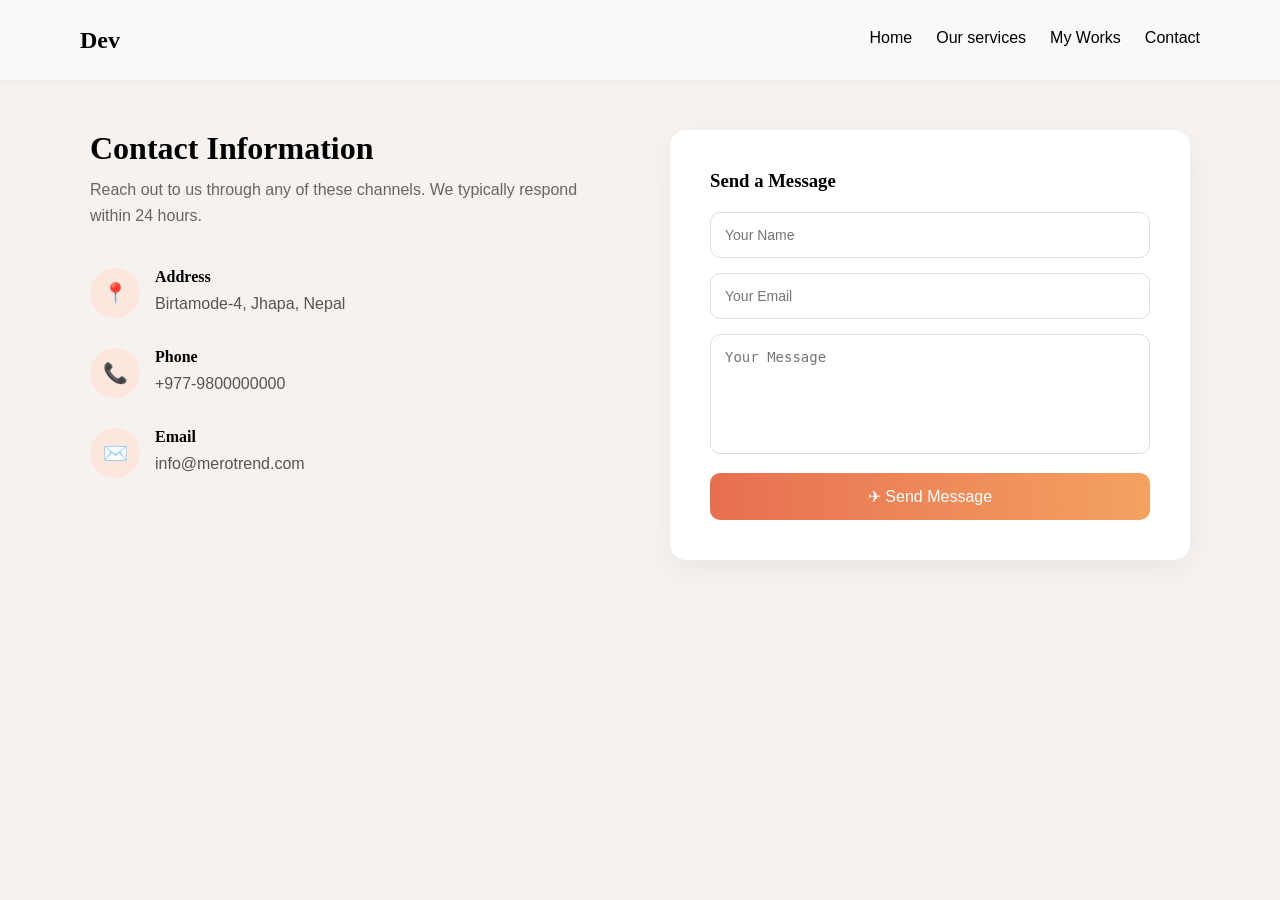
<file: contact.html>
<!DOCTYPE html>
<html lang="en">
<head>
<meta charset="UTF-8">
<meta name="viewport" content="width=device-width, initial-scale=1.0">
<title>Contact</title>
<link rel="stylesheet" href="dev.css">

<style>
body {
  background: #f5f2ef;
}

/* CONTAINER */
.contact-wrap {
  width: min(1100px, calc(100% - 2rem));
  margin: 0 auto;
  padding: 50px 0 72px;
  display: grid;
  grid-template-columns: minmax(0, 1fr) minmax(300px, 1fr);
  gap: clamp(28px, 5vw, 60px);
  align-items: start;
}

/* LEFT SIDE */
.left h2 {
  font-size: clamp(28px, 4vw, 32px);
  margin-bottom: 10px;
}

.left p {
  color: #666;
  margin-bottom: 40px;
  line-height: 1.6;
  max-width: 56ch;
}

/* INFO ITEMS */
.info {
  display: flex;
  align-items: flex-start;
  margin-bottom: 30px;
}

.icon {
  width: 50px;
  height: 50px;
  background: #fde6de;
  border-radius: 50%;
  display: flex;
  align-items: center;
  justify-content: center;
  color: #e76f51;
  font-size: 20px;
  margin-right: 15px;
}

.info h4 {
  margin: 0;
  font-size: 16px;
}

.info p {
  margin: 5px 0 0;
  color: #555;
}

/* RIGHT FORM */
.form-box {
  background: #fff;
  padding: clamp(22px, 4vw, 40px);
  border-radius: 16px;
  box-shadow: 0 10px 30px rgba(0,0,0,0.05);
}

.form-box h3 {
  margin-bottom: 20px;
}

/* INPUTS */
input, textarea {
  width: 100%;
  padding: 14px;
  margin-bottom: 15px;
  border-radius: 10px;
  border: 1px solid #ddd;
  font-size: 14px;
  outline: none;
}

textarea {
  height: 120px;
  resize: none;
}

/* BUTTON */
button {
  width: 100%;
  padding: 14px;
  border: none;
  border-radius: 10px;
  font-size: 16px;
  color: white;
  cursor: pointer;
  background: linear-gradient(to right, #e76f51, #f4a261);
  transition: 0.3s;
}

button:hover {
  transform: translateY(-2px);
  opacity: 0.9;
}

/* RESPONSIVE */
@media(max-width: 900px){
  .contact-wrap {
    grid-template-columns: 1fr;
  }

  .left p {
    margin-bottom: 28px;
  }
}

@media(max-width: 600px){
  .contact-wrap {
    width: min(1100px, calc(100% - 1.25rem));
    padding: 30px 0 48px;
  }

  .info {
    margin-bottom: 22px;
  }

  .icon {
    width: 44px;
    height: 44px;
    font-size: 18px;
  }
}
</style>

</head>
<body>
     <!-- Navbar (same as homepage) -->
    <nav class="nav">
        <div class="container nav-inner">
            <h1>Dev</h1>
            <button class="menu-toggle" type="button" aria-label="Open menu" aria-expanded="false">
                <span class="menu-icon">
                    <span class="menu-line"></span>
                    <span class="menu-line"></span>
                    <span class="menu-line"></span>
                </span>
            </button>
            <div class="nav-links">
                <a href="index.html">Home</a>
                <a href="#">Our services</a>
                <a href="works.html">My Works</a>
                <!-- <a href="Case-studies.html">Case-studies</a> -->
                <a href="#">Contact</a>
                <a href="contact.html" class="menu-panel-cta">Contact Now</a>
            </div>
        </div>
    </nav>

<div class="contact-wrap">

  <!-- LEFT -->
  <div class="left">
    <h2>Contact Information</h2>
    <p>
      Reach out to us through any of these channels. We typically
      respond within 24 hours.
    </p>

    <div class="info">
      <div class="icon">📍</div>
      <div>
        <h4>Address</h4>
        <p>Birtamode-4, Jhapa, Nepal</p>
      </div>
    </div>

    <div class="info">
      <div class="icon">📞</div>
      <div>
        <h4>Phone</h4>
        <p>+977-9800000000</p>
      </div>
    </div>

    <div class="info">
      <div class="icon">✉️</div>
      <div>
        <h4>Email</h4>
        <p>info@merotrend.com</p>
      </div>
    </div>
  </div>

  <!-- RIGHT -->
  <div class="form-box">
    <h3>Send a Message</h3>

    <input type="text" placeholder="Your Name">
    <input type="email" placeholder="Your Email">
    <textarea placeholder="Your Message"></textarea>

    <button>✈ Send Message</button>
  </div>

</div>
<script src="menu.js"></script>
</body>
</html>
</file>
<file: dev.css>
* { box-sizing: border-box;
    margin: 0; 
    padding: 0; 
}

html {
    scroll-behavior: smooth;
}

body {
    font-family: 'Inter', sans-serif;
    color: var(--slate-900);
    background: #fff;
    overflow-x: hidden;
}

img {
    display: block;
    max-width: 100%;
}

.nav{
    position: sticky; 
    top: 0; 
    z-index: 100; 
    background: #faf9f7; 
    border-bottom: 1px solid var(--slate-100); 
    box-shadow: 0 2px 10px rgba(2, 6, 23, .04); 
}
.container { 
    width: min(1120px, calc(100% - 2rem)); 
    margin: 0 auto; 
}
.nav-inner { 
    min-height: 80px; 
    display: flex; 
    align-items: center; 
    justify-content: space-between; 
    gap: 1rem; 
}
.nav-links {
    display: flex;
    gap: 1.5rem;
}
.menu-toggle {
    display: none;
    width: 52px;
    height: 52px;
    margin-left: auto;
    padding: 0;
    border: 0;
    background: transparent;
    cursor: pointer;
    align-items: center;
    justify-content: center;
}

.menu-toggle:hover {
    transform: none;
    opacity: 1;
    background: transparent;
}

.menu-icon {
    display: inline-flex;
    flex-direction: column;
    gap: 6px;
    transition: transform 0.2s ease;
}

.menu-line {
    display: block;
    width: 22px;
    height: 2.5px;
    border-radius: 999px;
    background: #4b5563;
    transition: transform 0.2s ease, opacity 0.2s ease;
}

.menu-panel-cta {
    display: none;
}
.nav-links a.active, .nav-links a:hover {
    color: var(--blue--900);
    border-color: var(--blue-900);
}
.nav-links a {
    color: var(--slate-600);
    font-weight: 500;
    padding-bottom: .15rem;
    border-bottom: 2px solid transparent;
    transition: color 0.2s ease, border-color 0.2s ease;
}

a {
    text-decoration: none;
}

.section-pad {
    padding: 4.5rem 0;
}

.hero-section {
   /* background: linear-gradient(135deg, #2563EB, #3B82F6); */
   /* background: linear-gradient(135deg, #60A5FA, #93C5FD); */
   background: linear-gradient(135deg, #2563EB, #06B6D4);
}

.hero-grid {
    display: grid;
    grid-template-columns: 1.05fr .95fr;
    gap: 3rem;
    align-items: center;
    min-height: calc(100vh - 80px);
}

.badge {
    display: inline-flex;
    padding: .55rem 1rem;
    border-radius: 999px;
    background-color: rgb(219, 240, 247);
    font-size: .8rem;
    text-transform: uppercase;
    font-weight: 600;
    letter-spacing: .06em;
    margin-bottom: 1rem;
    gap: 10px;
}

.hero-title {
    color: var(--blue-900);
    font-size: clamp(2.3rem, 6vw, 4.6rem);
    line-height: .98;
    margin-bottom: 1rem;
}

h1, h2, h3, h4 {
    font-family: 'Playfair Display', serif;
}

.hero-copy {
    color: var(--slate-600);
    line-height: 1.7;
    margin-bottom: 1.6rem;
    max-width: 52ch;
}

.hero-media {
    position: relative;
}

.hero-media img {
    width: min(100%, 420px);
    aspect-ratio: 1 / 1;
    object-fit: cover;
    border-radius: 1rem;
    box-shadow: 0 20px 50px rgba(15, 23, 42, .16);
    border-radius: 50%;
    border: 2px solid black;
}

.what {
    position: fixed;
    bottom: 50px;
    right: 20px;
    background-color: rgb(37, 211, 102);
    border-radius: 50%;
    padding: 14px;
    box-shadow: rgba(0, 0, 0, 0.3) 0px 8px 20px;
    transition: background-color 0.3s, transform 0.3s;
    z-index: 9999;
    transform: scale(1);
}

@media (max-width: 1024px) {
    .nav-inner {
        min-height: 72px;
    }

    .nav-links {
        gap: 1rem;
    }

    .hero-grid {
        grid-template-columns: 1fr;
        gap: 2.5rem;
        min-height: auto;
        text-align: center;
    }

    .badge {
        justify-content: center;
    }

    .hero-copy {
        margin-inline: auto;
    }

    .hero-media {
        display: flex;
        justify-content: center;
    }
}

@media (max-width: 768px) {
    .container {
        width: min(1120px, calc(100% - 1.25rem));
    }

    .nav-inner {
        position: relative;
        min-height: 68px;
    }

    .nav {
        overflow: visible;
    }

    .menu-toggle {
        display: inline-flex;
        position: relative;
        z-index: 3;
    }

    .nav .nav-links {
        display: none;
        position: fixed;
        top: 0;
        left: 0;
        width: min(370px, 100vw);
        height: 100vh;
        padding: 5.5rem 1.4rem 1.6rem;
        background: #ffffff;
        box-shadow: 18px 0 44px rgba(15, 23, 42, 0.12);
        flex-direction: column;
        align-items: flex-start;
        gap: 1.6rem;
        z-index: 2;
        overflow-y: auto;
    }

    .nav.menu-open .nav-links {
        display: flex;
    }

    .nav.menu-open::after {
        content: "";
        position: fixed;
        inset: 0;
        background: rgba(15, 23, 42, 0.18);
        z-index: 1;
    }

    .nav .nav-links a {
        font-size: 1.15rem;
        color: #334155;
        padding-bottom: 0;
        border-bottom: 0;
    }

    .menu-panel-cta {
        display: inline-flex;
        width: 100%;
        margin-top: auto;
        justify-content: center;
        align-items: center;
        min-height: 54px;
        border-radius: 999px;
        background: #ec875f;
        color: #ffffff;
        font-weight: 700;
    }

    .nav.menu-open .menu-line:nth-child(1) {
        transform: translateY(8.5px) rotate(45deg);
    }

    .nav.menu-open .menu-line:nth-child(2) {
        opacity: 0;
    }

    .nav.menu-open .menu-line:nth-child(3) {
        transform: translateY(-8.5px) rotate(-45deg);
    }

    .hero-grid {
        grid-template-columns: 1fr;
        gap: 2rem;
        text-align: center;
    }

    .badge {
        justify-content: center;
    }

    .hero-copy {
        margin-inline: auto;
    }

    .hero-media {
        display: flex;
        justify-content: center;
    }

    .hero-media img {
        width: min(320px, 100%);
    }

    .what {
        right: 14px;
        bottom: 18px;
        padding: 10px;
    }
}

@media (max-width: 480px) {
    .section-pad {
        padding: 3.5rem 0;
    }

    .hero-title {
        font-size: clamp(2rem, 11vw, 3rem);
    }

    .badge {
        width: 100%;
        justify-content: center;
        font-size: 0.72rem;
        letter-spacing: 0.04em;
    }

    .hero-copy {
        font-size: 0.95rem;
    }

    .nav .nav-links {
        width: 100vw;
        padding: 5rem 1.25rem 1.4rem;
    }
}
</file>
